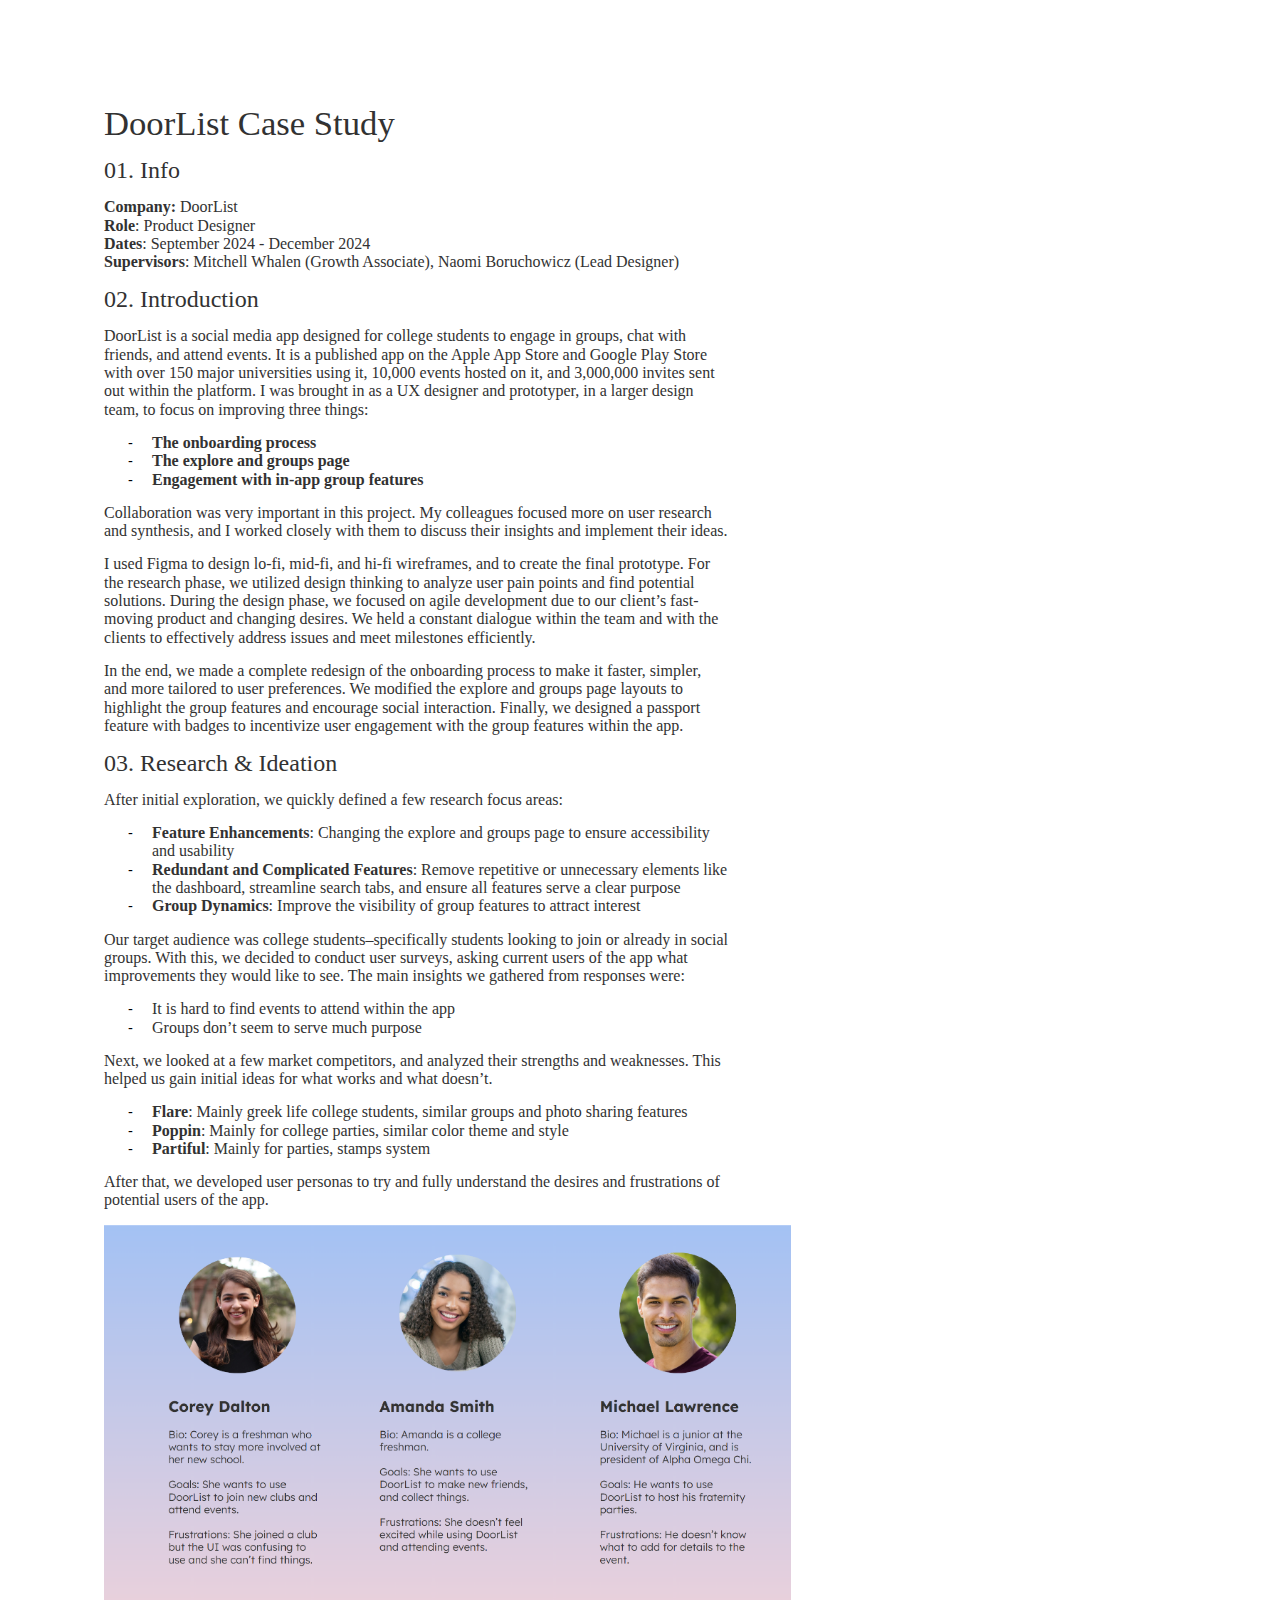
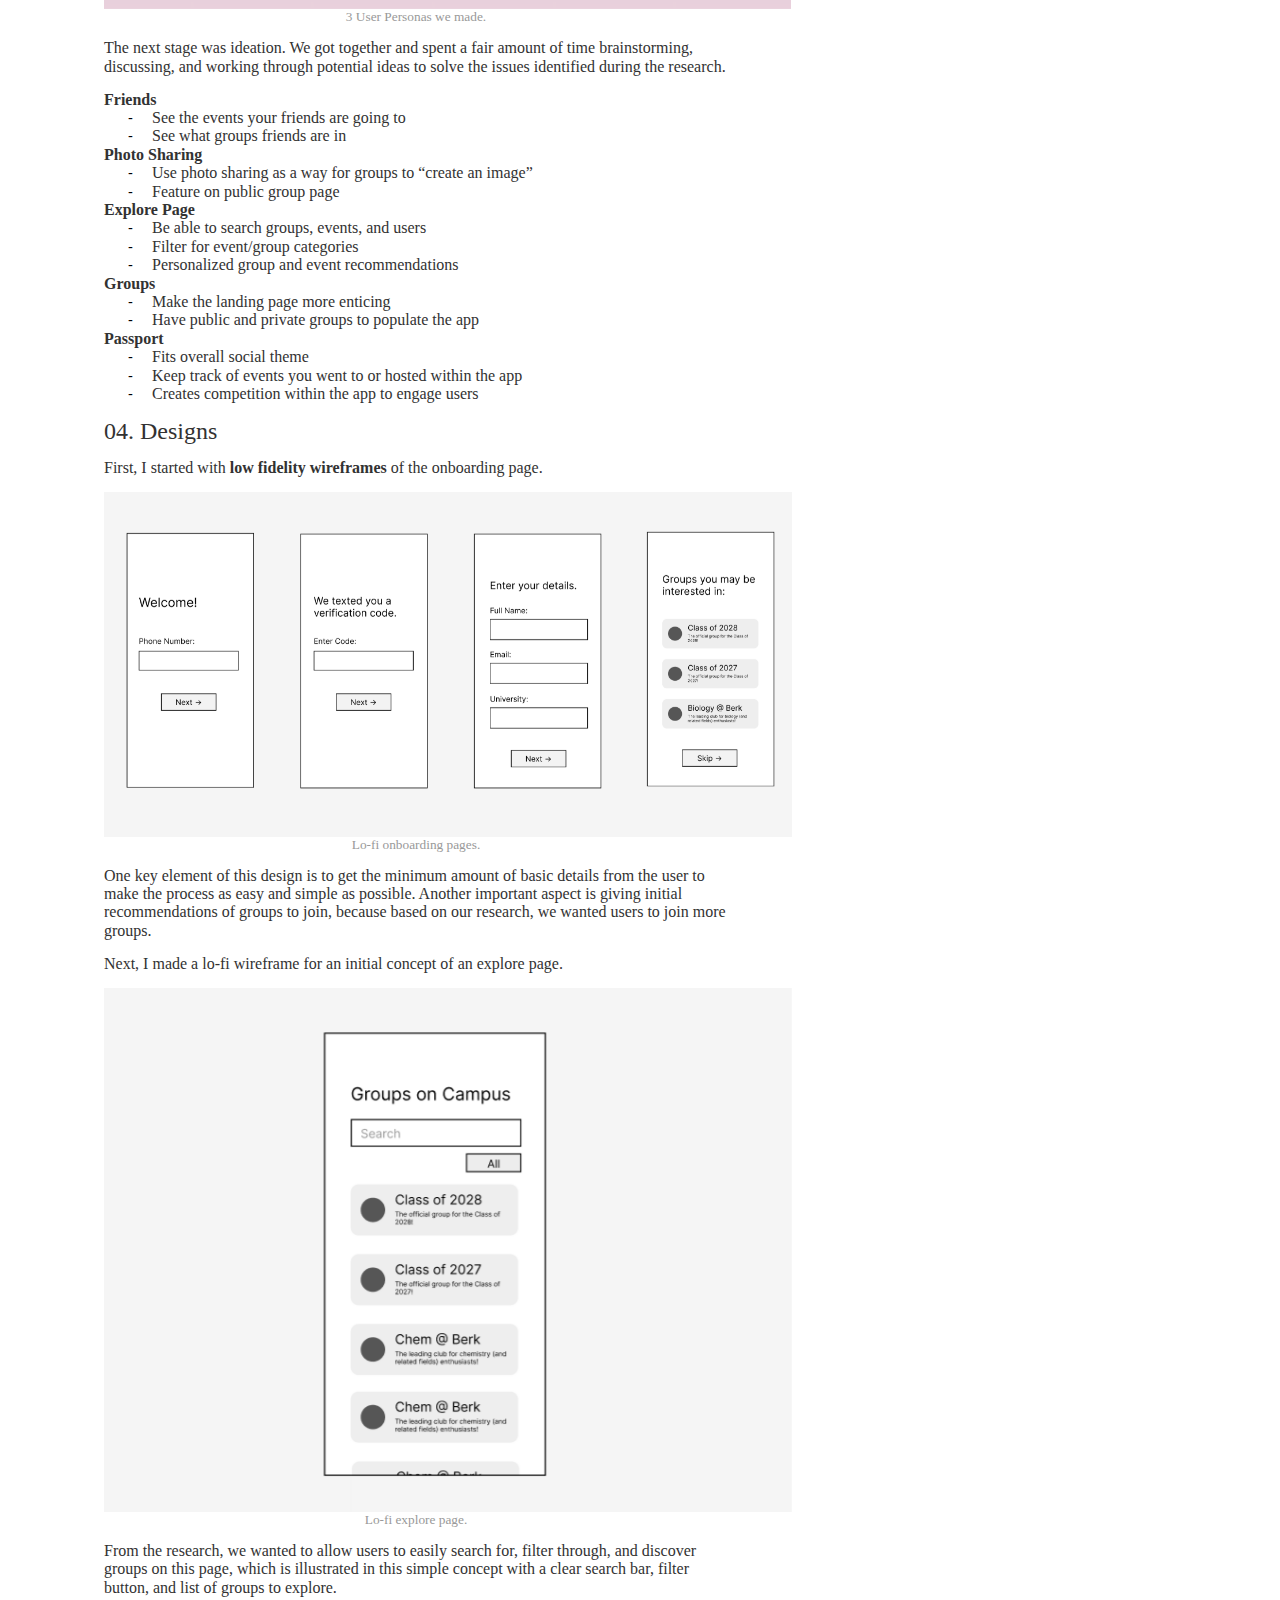
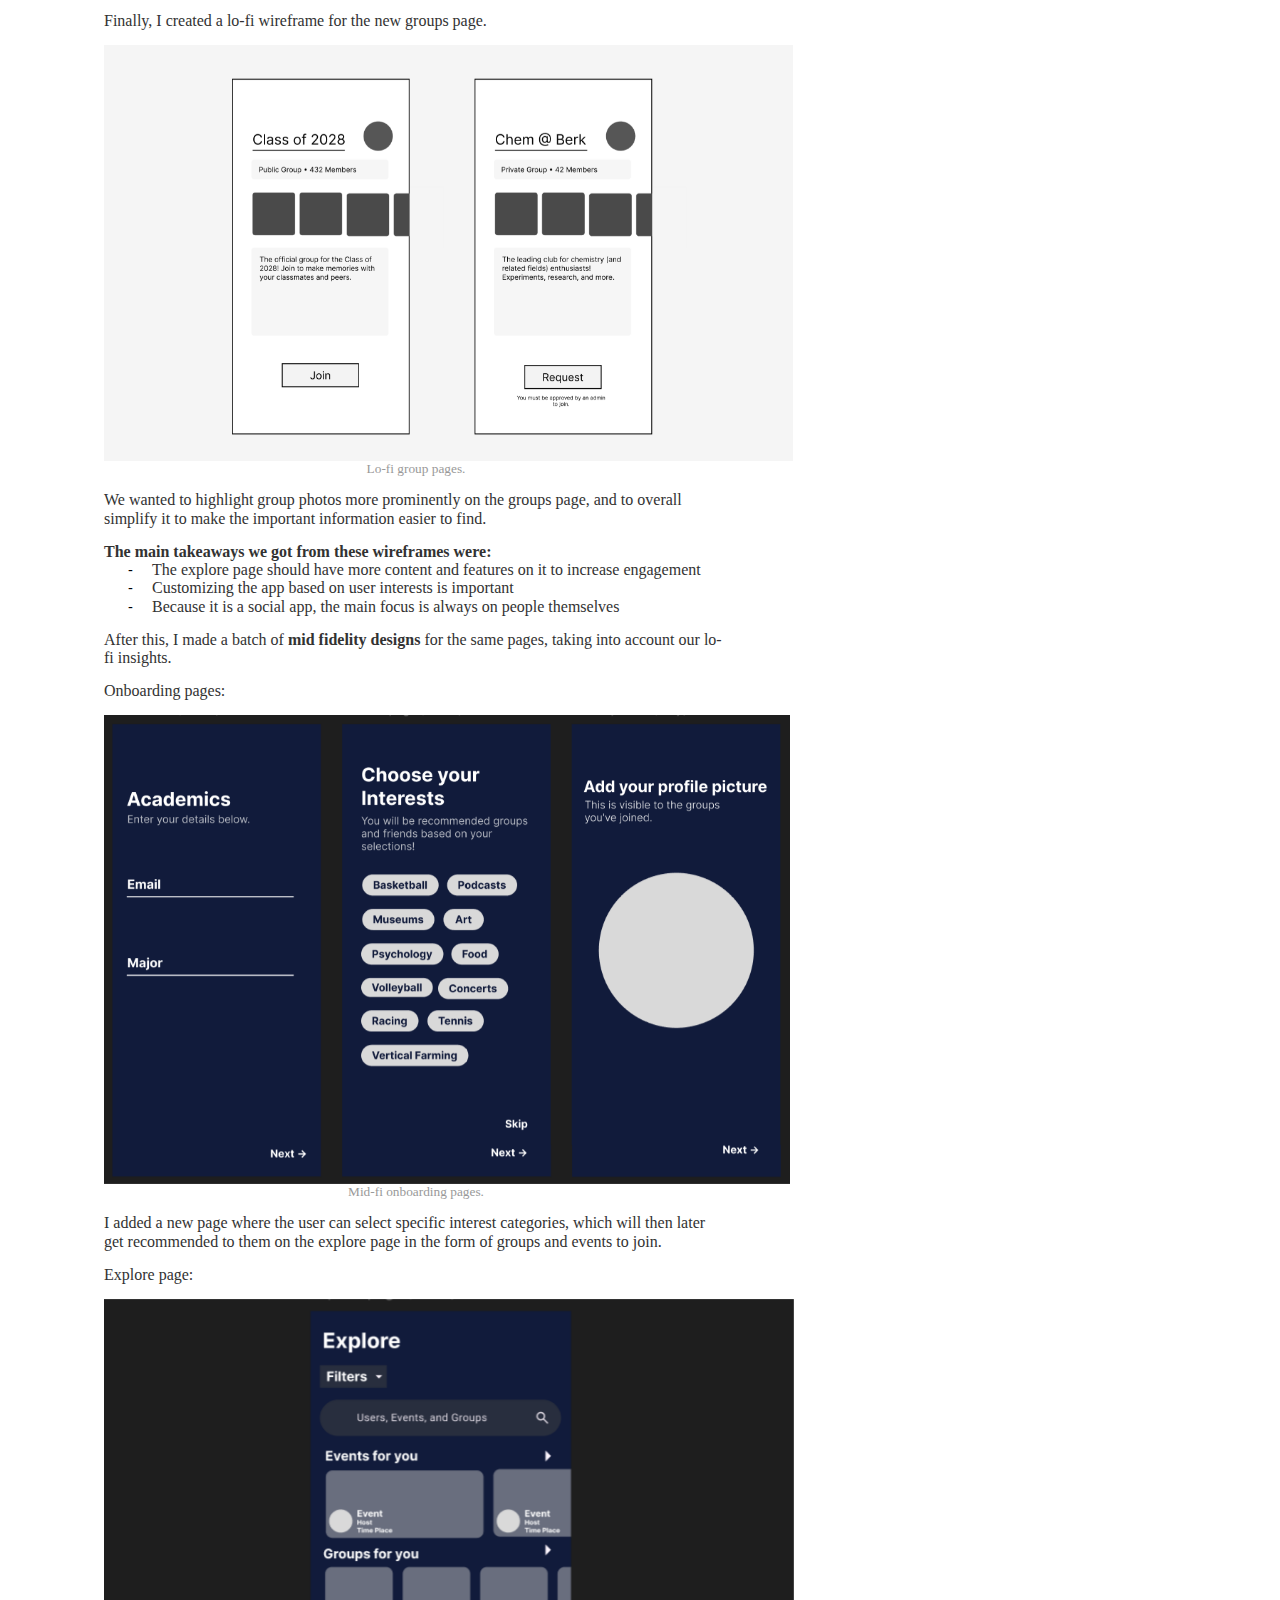
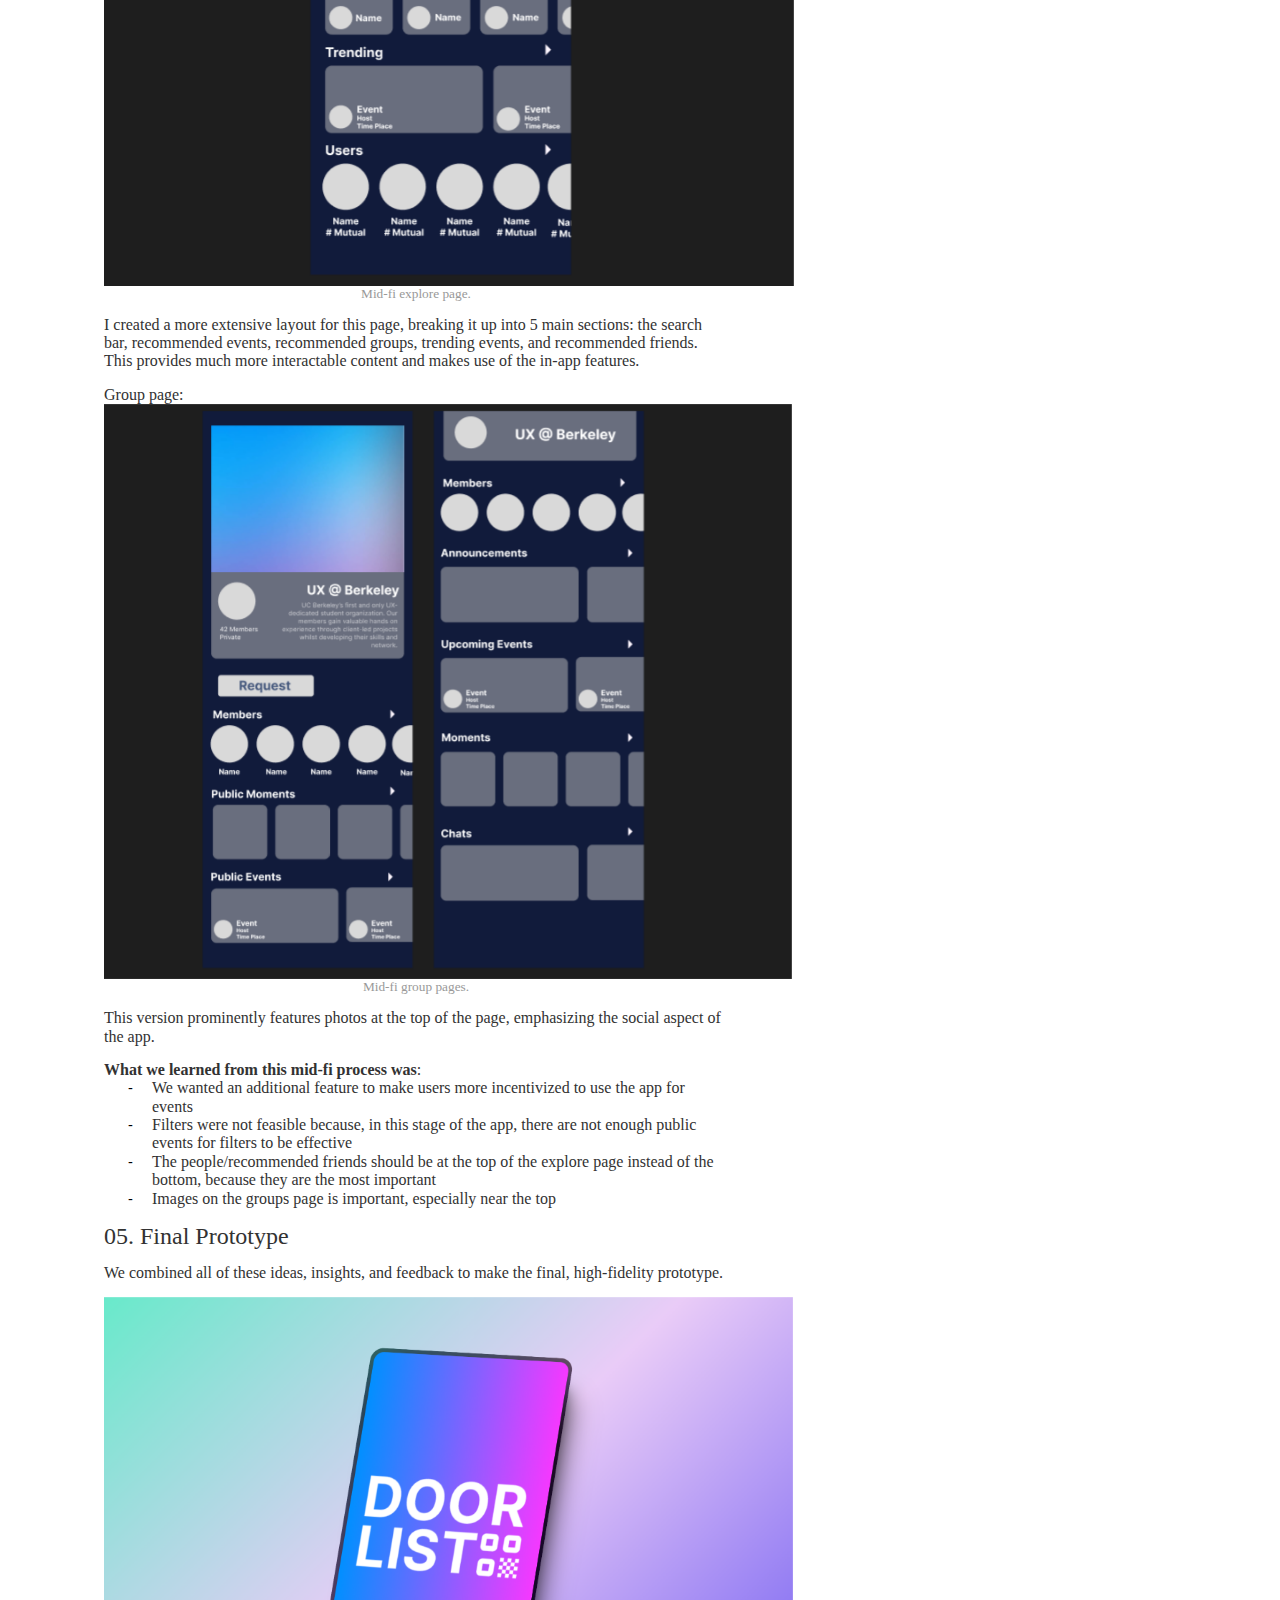
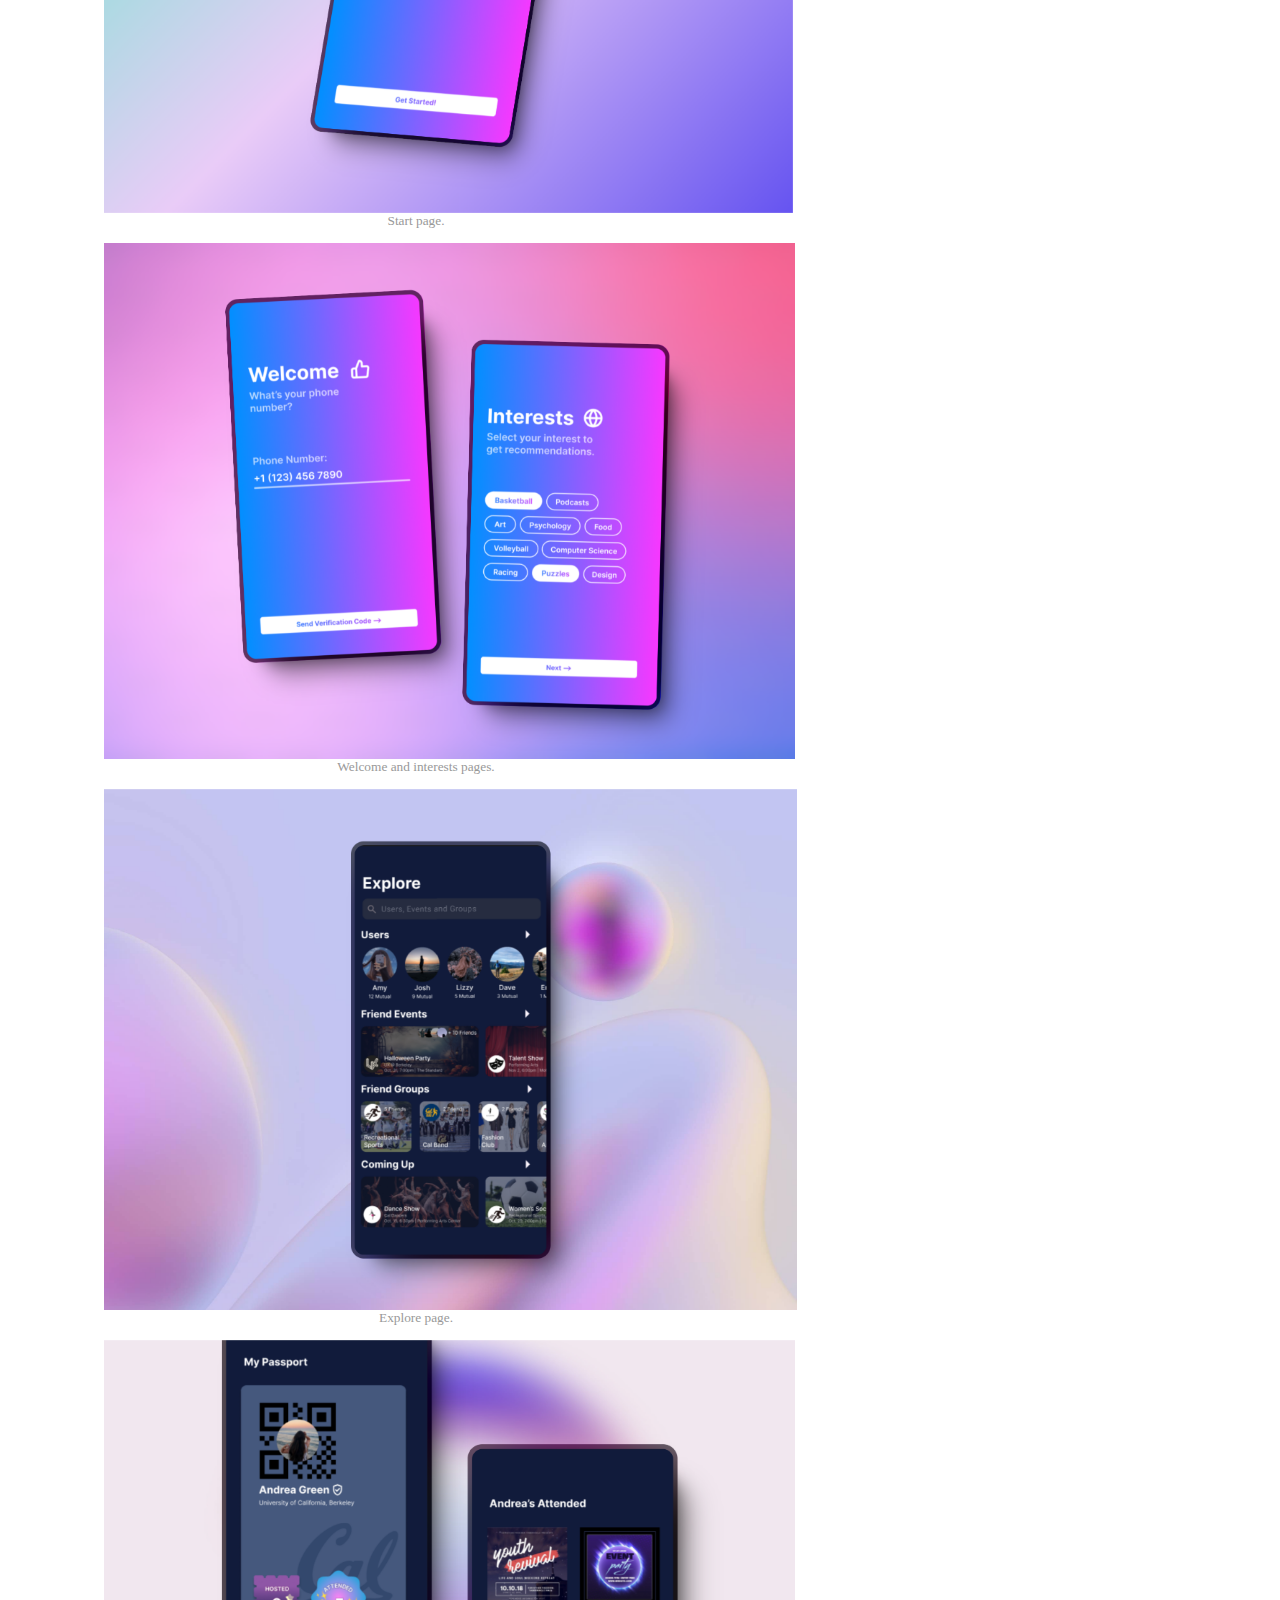
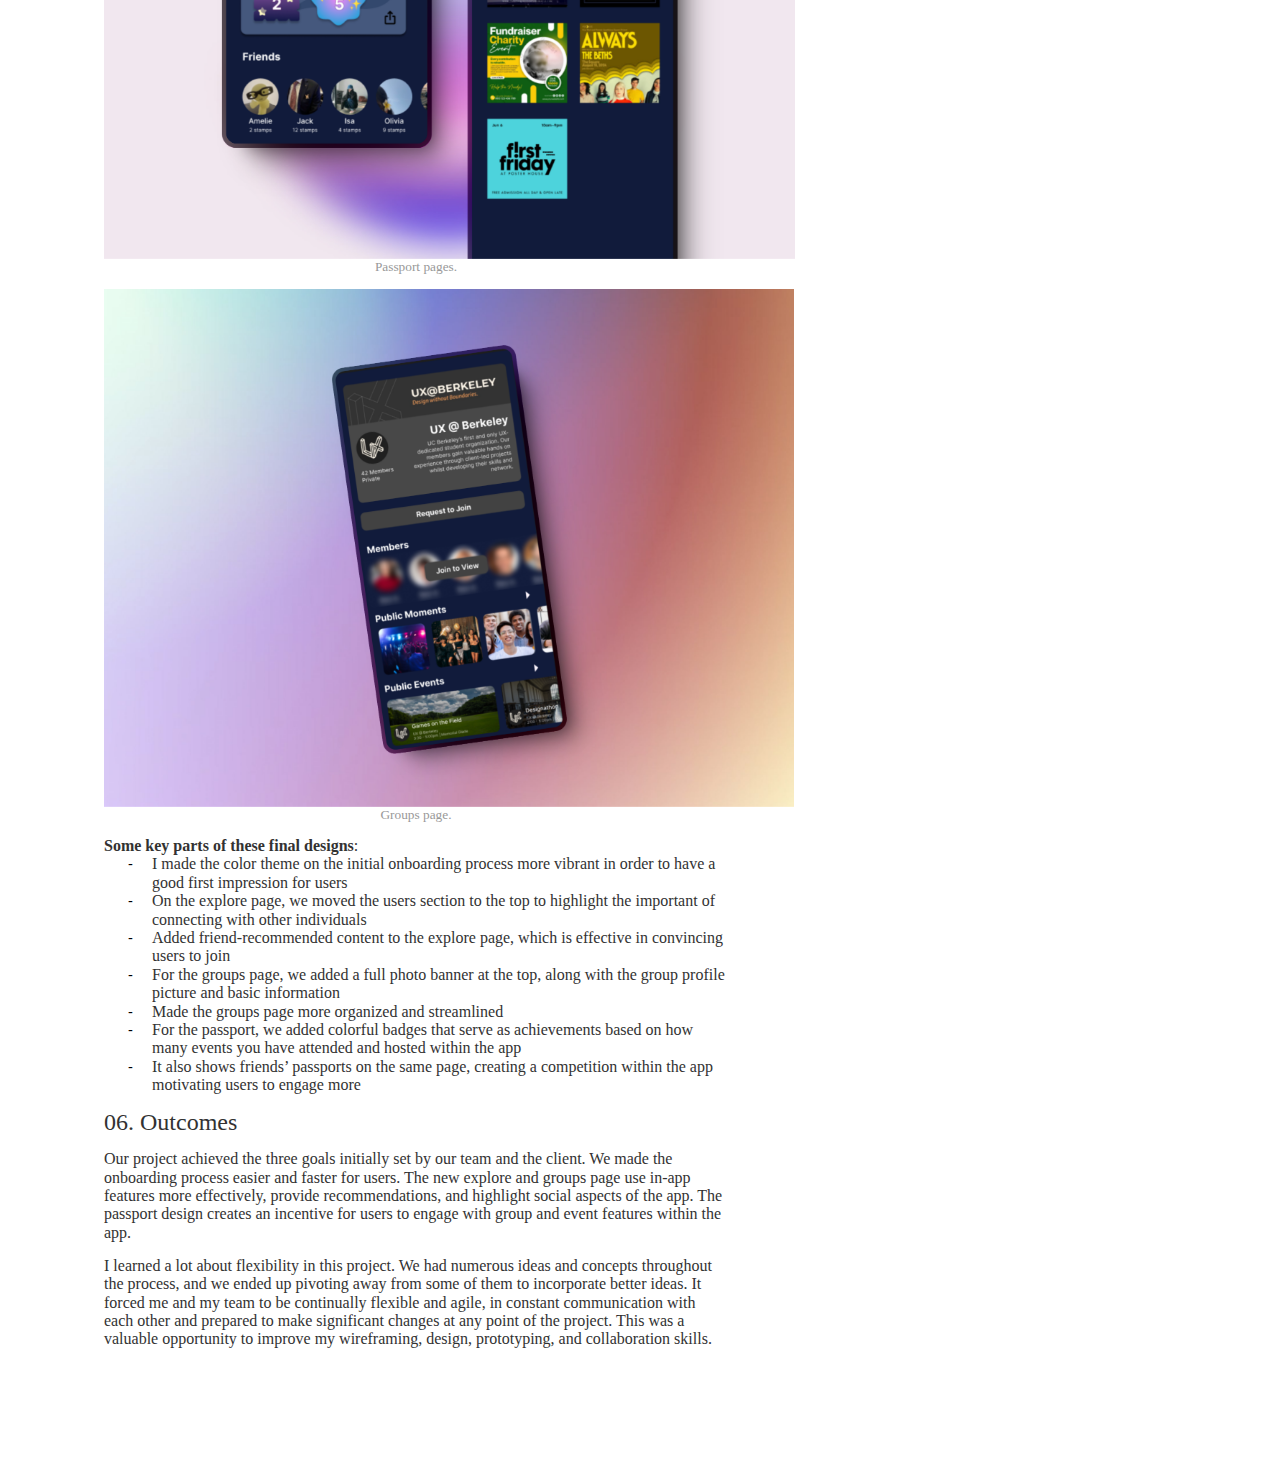
<file: doorlist/CaseStudy.html>
<html><head><meta content="text/html; charset=UTF-8" http-equiv="content-type"><style type="text/css">.lst-kix_nwsltcqjm9xr-6>li:before{content:"" counter(lst-ctn-kix_nwsltcqjm9xr-6,decimal) ". "}.lst-kix_nwsltcqjm9xr-8>li:before{content:"" counter(lst-ctn-kix_nwsltcqjm9xr-8,lower-roman) ". "}.lst-kix_nwsltcqjm9xr-5>li:before{content:"" counter(lst-ctn-kix_nwsltcqjm9xr-5,lower-roman) ". "}.lst-kix_nwsltcqjm9xr-5>li{counter-increment:lst-ctn-kix_nwsltcqjm9xr-5}.lst-kix_nwsltcqjm9xr-7>li:before{content:"" counter(lst-ctn-kix_nwsltcqjm9xr-7,lower-latin) ". "}.lst-kix_85soo90zsvj-3>li{counter-increment:lst-ctn-kix_85soo90zsvj-3}ol.lst-kix_85soo90zsvj-5.start{counter-reset:lst-ctn-kix_85soo90zsvj-5 0}.lst-kix_i4r7i6u3lmav-8>li{counter-increment:lst-ctn-kix_i4r7i6u3lmav-8}ol.lst-kix_nwsltcqjm9xr-4.start{counter-reset:lst-ctn-kix_nwsltcqjm9xr-4 0}.lst-kix_nwsltcqjm9xr-3>li{counter-increment:lst-ctn-kix_nwsltcqjm9xr-3}ul.lst-kix_conwp637dh5a-6{list-style-type:none}ul.lst-kix_3lomg91ka9i-5{list-style-type:none}ul.lst-kix_conwp637dh5a-7{list-style-type:none}ul.lst-kix_3lomg91ka9i-6{list-style-type:none}ul.lst-kix_conwp637dh5a-8{list-style-type:none}ul.lst-kix_3lomg91ka9i-3{list-style-type:none}ul.lst-kix_3lomg91ka9i-4{list-style-type:none}ul.lst-kix_conwp637dh5a-2{list-style-type:none}ul.lst-kix_conwp637dh5a-3{list-style-type:none}ul.lst-kix_conwp637dh5a-4{list-style-type:none}ul.lst-kix_3lomg91ka9i-7{list-style-type:none}ul.lst-kix_conwp637dh5a-5{list-style-type:none}ul.lst-kix_3lomg91ka9i-8{list-style-type:none}ul.lst-kix_3lomg91ka9i-1{list-style-type:none}ul.lst-kix_3lomg91ka9i-2{list-style-type:none}ul.lst-kix_3lomg91ka9i-0{list-style-type:none}ul.lst-kix_conwp637dh5a-0{list-style-type:none}ul.lst-kix_conwp637dh5a-1{list-style-type:none}.lst-kix_mc235s70ehmy-6>li:before{content:"-  "}.lst-kix_85soo90zsvj-1>li{counter-increment:lst-ctn-kix_85soo90zsvj-1}.lst-kix_40v8vpv98xk6-8>li:before{content:"-  "}.lst-kix_mc235s70ehmy-5>li:before{content:"-  "}.lst-kix_mc235s70ehmy-7>li:before{content:"-  "}.lst-kix_40v8vpv98xk6-7>li:before{content:"-  "}ul.lst-kix_7yrtkq84wwtf-0{list-style-type:none}.lst-kix_40v8vpv98xk6-5>li:before{content:"-  "}.lst-kix_mc235s70ehmy-2>li:before{content:"-  "}ul.lst-kix_7yrtkq84wwtf-3{list-style-type:none}ul.lst-kix_7yrtkq84wwtf-4{list-style-type:none}.lst-kix_40v8vpv98xk6-4>li:before{content:"-  "}.lst-kix_40v8vpv98xk6-6>li:before{content:"-  "}.lst-kix_mc235s70ehmy-1>li:before{content:"-  "}ul.lst-kix_7yrtkq84wwtf-1{list-style-type:none}ul.lst-kix_7yrtkq84wwtf-2{list-style-type:none}.lst-kix_mc235s70ehmy-0>li:before{content:"-  "}.lst-kix_mc235s70ehmy-8>li:before{content:"-  "}ul.lst-kix_7yrtkq84wwtf-7{list-style-type:none}ul.lst-kix_7yrtkq84wwtf-8{list-style-type:none}ul.lst-kix_7yrtkq84wwtf-5{list-style-type:none}ul.lst-kix_7yrtkq84wwtf-6{list-style-type:none}.lst-kix_40v8vpv98xk6-1>li:before{content:"-  "}.lst-kix_40v8vpv98xk6-2>li:before{content:"-  "}.lst-kix_40v8vpv98xk6-3>li:before{content:"-  "}.lst-kix_40v8vpv98xk6-0>li:before{content:"-  "}.lst-kix_mc235s70ehmy-3>li:before{content:"-  "}.lst-kix_mc235s70ehmy-4>li:before{content:"-  "}.lst-kix_85soo90zsvj-7>li{counter-increment:lst-ctn-kix_85soo90zsvj-7}ul.lst-kix_1gnfqkewg24h-6{list-style-type:none}ul.lst-kix_1gnfqkewg24h-7{list-style-type:none}ul.lst-kix_1gnfqkewg24h-4{list-style-type:none}ul.lst-kix_1gnfqkewg24h-5{list-style-type:none}.lst-kix_3lomg91ka9i-8>li:before{content:"-  "}ul.lst-kix_1gnfqkewg24h-2{list-style-type:none}ul.lst-kix_1gnfqkewg24h-3{list-style-type:none}ul.lst-kix_1gnfqkewg24h-0{list-style-type:none}ul.lst-kix_1gnfqkewg24h-1{list-style-type:none}.lst-kix_3lomg91ka9i-5>li:before{content:"-  "}.lst-kix_conwp637dh5a-1>li:before{content:"-  "}.lst-kix_85soo90zsvj-8>li{counter-increment:lst-ctn-kix_85soo90zsvj-8}.lst-kix_conwp637dh5a-3>li:before{content:"-  "}.lst-kix_3lomg91ka9i-3>li:before{content:"-  "}ul.lst-kix_we20nnttkh21-0{list-style-type:none}.lst-kix_conwp637dh5a-5>li:before{content:"-  "}ol.lst-kix_85soo90zsvj-4.start{counter-reset:lst-ctn-kix_85soo90zsvj-4 0}.lst-kix_3lomg91ka9i-1>li:before{content:"-  "}ul.lst-kix_we20nnttkh21-8{list-style-type:none}ul.lst-kix_we20nnttkh21-7{list-style-type:none}ol.lst-kix_i4r7i6u3lmav-0.start{counter-reset:lst-ctn-kix_i4r7i6u3lmav-0 0}ul.lst-kix_we20nnttkh21-6{list-style-type:none}ul.lst-kix_we20nnttkh21-5{list-style-type:none}ul.lst-kix_we20nnttkh21-4{list-style-type:none}ul.lst-kix_mc235s70ehmy-1{list-style-type:none}.lst-kix_conwp637dh5a-7>li:before{content:"-  "}ul.lst-kix_we20nnttkh21-3{list-style-type:none}ul.lst-kix_mc235s70ehmy-0{list-style-type:none}ul.lst-kix_we20nnttkh21-2{list-style-type:none}ul.lst-kix_mc235s70ehmy-3{list-style-type:none}ul.lst-kix_we20nnttkh21-1{list-style-type:none}ul.lst-kix_mc235s70ehmy-2{list-style-type:none}.lst-kix_7mfi2itit47f-0>li:before{content:"-  "}.lst-kix_i4r7i6u3lmav-1>li{counter-increment:lst-ctn-kix_i4r7i6u3lmav-1}.lst-kix_7mfi2itit47f-2>li:before{content:"-  "}.lst-kix_we20nnttkh21-7>li:before{content:"-  "}ol.lst-kix_i4r7i6u3lmav-2.start{counter-reset:lst-ctn-kix_i4r7i6u3lmav-2 0}.lst-kix_we20nnttkh21-5>li:before{content:"-  "}.lst-kix_nwsltcqjm9xr-0>li{counter-increment:lst-ctn-kix_nwsltcqjm9xr-0}.lst-kix_7mfi2itit47f-6>li:before{content:"-  "}.lst-kix_7mfi2itit47f-8>li:before{content:"-  "}.lst-kix_we20nnttkh21-1>li:before{content:"-  "}ol.lst-kix_nwsltcqjm9xr-8.start{counter-reset:lst-ctn-kix_nwsltcqjm9xr-8 0}.lst-kix_7mfi2itit47f-4>li:before{content:"-  "}.lst-kix_we20nnttkh21-3>li:before{content:"-  "}ul.lst-kix_1gnfqkewg24h-8{list-style-type:none}.lst-kix_85soo90zsvj-5>li:before{content:"" counter(lst-ctn-kix_85soo90zsvj-5,lower-roman) ". "}.lst-kix_85soo90zsvj-7>li:before{content:"" counter(lst-ctn-kix_85soo90zsvj-7,lower-latin) ". "}.lst-kix_7fi2vgahpqj5-1>li:before{content:"-  "}.lst-kix_nij8mnaljyz5-8>li:before{content:"-  "}ol.lst-kix_85soo90zsvj-7.start{counter-reset:lst-ctn-kix_85soo90zsvj-7 0}ul.lst-kix_mc235s70ehmy-5{list-style-type:none}ul.lst-kix_mc235s70ehmy-4{list-style-type:none}.lst-kix_lgbdge3ccjm6-4>li:before{content:"-  "}.lst-kix_lgbdge3ccjm6-6>li:before{content:"-  "}ul.lst-kix_mc235s70ehmy-7{list-style-type:none}ul.lst-kix_mc235s70ehmy-6{list-style-type:none}ul.lst-kix_mc235s70ehmy-8{list-style-type:none}.lst-kix_k8j6ih7d5dai-2>li:before{content:"-  "}.lst-kix_k8j6ih7d5dai-6>li:before{content:"-  "}.lst-kix_nwsltcqjm9xr-1>li{counter-increment:lst-ctn-kix_nwsltcqjm9xr-1}.lst-kix_lgbdge3ccjm6-8>li:before{content:"-  "}.lst-kix_lgbdge3ccjm6-0>li:before{content:"-  "}.lst-kix_lgbdge3ccjm6-2>li:before{content:"-  "}.lst-kix_7fi2vgahpqj5-3>li:before{content:"-  "}.lst-kix_k8j6ih7d5dai-0>li:before{content:"-  "}.lst-kix_k8j6ih7d5dai-8>li:before{content:"-  "}.lst-kix_nwsltcqjm9xr-7>li{counter-increment:lst-ctn-kix_nwsltcqjm9xr-7}.lst-kix_i4r7i6u3lmav-0>li{counter-increment:lst-ctn-kix_i4r7i6u3lmav-0}.lst-kix_85soo90zsvj-1>li:before{content:"" counter(lst-ctn-kix_85soo90zsvj-1,lower-latin) ". "}ol.lst-kix_i4r7i6u3lmav-1.start{counter-reset:lst-ctn-kix_i4r7i6u3lmav-1 0}ul.lst-kix_7mfi2itit47f-8{list-style-type:none}ul.lst-kix_7mfi2itit47f-7{list-style-type:none}ul.lst-kix_7mfi2itit47f-6{list-style-type:none}.lst-kix_i4r7i6u3lmav-6>li{counter-increment:lst-ctn-kix_i4r7i6u3lmav-6}.lst-kix_nwsltcqjm9xr-1>li:before{content:"" counter(lst-ctn-kix_nwsltcqjm9xr-1,lower-latin) ". "}ul.lst-kix_7mfi2itit47f-5{list-style-type:none}ol.lst-kix_85soo90zsvj-6.start{counter-reset:lst-ctn-kix_85soo90zsvj-6 0}ul.lst-kix_7mfi2itit47f-4{list-style-type:none}.lst-kix_7fi2vgahpqj5-5>li:before{content:"-  "}ul.lst-kix_7mfi2itit47f-3{list-style-type:none}ul.lst-kix_7mfi2itit47f-2{list-style-type:none}ul.lst-kix_7mfi2itit47f-1{list-style-type:none}ul.lst-kix_7mfi2itit47f-0{list-style-type:none}.lst-kix_7fi2vgahpqj5-7>li:before{content:"-  "}.lst-kix_85soo90zsvj-3>li:before{content:"" counter(lst-ctn-kix_85soo90zsvj-3,decimal) ". "}.lst-kix_k8j6ih7d5dai-4>li:before{content:"-  "}.lst-kix_nwsltcqjm9xr-3>li:before{content:"" counter(lst-ctn-kix_nwsltcqjm9xr-3,decimal) ". "}ol.lst-kix_85soo90zsvj-3{list-style-type:none}ol.lst-kix_85soo90zsvj-4{list-style-type:none}ol.lst-kix_85soo90zsvj-8.start{counter-reset:lst-ctn-kix_85soo90zsvj-8 0}ol.lst-kix_85soo90zsvj-1{list-style-type:none}.lst-kix_i4r7i6u3lmav-5>li:before{content:"(" counter(lst-ctn-kix_i4r7i6u3lmav-5,lower-latin) ") "}.lst-kix_i4r7i6u3lmav-7>li:before{content:"(" counter(lst-ctn-kix_i4r7i6u3lmav-7,lower-latin) ") "}ol.lst-kix_85soo90zsvj-2{list-style-type:none}ol.lst-kix_85soo90zsvj-7{list-style-type:none}ol.lst-kix_85soo90zsvj-8{list-style-type:none}ol.lst-kix_85soo90zsvj-5{list-style-type:none}.lst-kix_i4r7i6u3lmav-4>li:before{content:"(" counter(lst-ctn-kix_i4r7i6u3lmav-4,decimal) ") "}.lst-kix_i4r7i6u3lmav-8>li:before{content:"(" counter(lst-ctn-kix_i4r7i6u3lmav-8,lower-roman) ") "}ol.lst-kix_85soo90zsvj-6{list-style-type:none}ol.lst-kix_nwsltcqjm9xr-1.start{counter-reset:lst-ctn-kix_nwsltcqjm9xr-1 0}ol.lst-kix_85soo90zsvj-0{list-style-type:none}.lst-kix_i4r7i6u3lmav-6>li:before{content:"(" counter(lst-ctn-kix_i4r7i6u3lmav-6,lower-roman) ") "}ul.lst-kix_6tbm7szgd82h-6{list-style-type:none}ul.lst-kix_6tbm7szgd82h-5{list-style-type:none}ul.lst-kix_6tbm7szgd82h-8{list-style-type:none}ul.lst-kix_6tbm7szgd82h-7{list-style-type:none}.lst-kix_85soo90zsvj-2>li{counter-increment:lst-ctn-kix_85soo90zsvj-2}.lst-kix_nij8mnaljyz5-1>li:before{content:"-  "}.lst-kix_iduhe5ibfn3l-4>li:before{content:"-  "}ol.lst-kix_85soo90zsvj-2.start{counter-reset:lst-ctn-kix_85soo90zsvj-2 0}.lst-kix_7yrtkq84wwtf-1>li:before{content:"-  "}.lst-kix_7yrtkq84wwtf-2>li:before{content:"-  "}.lst-kix_nij8mnaljyz5-0>li:before{content:"-  "}.lst-kix_nij8mnaljyz5-2>li:before{content:"-  "}.lst-kix_iduhe5ibfn3l-3>li:before{content:"-  "}.lst-kix_iduhe5ibfn3l-5>li:before{content:"-  "}.lst-kix_nij8mnaljyz5-3>li:before{content:"-  "}ul.lst-kix_7fi2vgahpqj5-8{list-style-type:none}ul.lst-kix_7fi2vgahpqj5-7{list-style-type:none}.lst-kix_7yrtkq84wwtf-3>li:before{content:"-  "}ul.lst-kix_7fi2vgahpqj5-6{list-style-type:none}ul.lst-kix_7fi2vgahpqj5-5{list-style-type:none}.lst-kix_nij8mnaljyz5-5>li:before{content:"-  "}.lst-kix_iduhe5ibfn3l-0>li:before{content:"-  "}.lst-kix_iduhe5ibfn3l-8>li:before{content:"-  "}.lst-kix_nij8mnaljyz5-4>li:before{content:"-  "}.lst-kix_nij8mnaljyz5-6>li:before{content:"-  "}.lst-kix_iduhe5ibfn3l-1>li:before{content:"-  "}.lst-kix_i4r7i6u3lmav-7>li{counter-increment:lst-ctn-kix_i4r7i6u3lmav-7}.lst-kix_iduhe5ibfn3l-2>li:before{content:"-  "}.lst-kix_7yrtkq84wwtf-0>li:before{content:"-  "}.lst-kix_7yrtkq84wwtf-8>li:before{content:"-  "}ul.lst-kix_40v8vpv98xk6-7{list-style-type:none}ul.lst-kix_40v8vpv98xk6-8{list-style-type:none}.lst-kix_nwsltcqjm9xr-6>li{counter-increment:lst-ctn-kix_nwsltcqjm9xr-6}ul.lst-kix_40v8vpv98xk6-3{list-style-type:none}ul.lst-kix_40v8vpv98xk6-4{list-style-type:none}.lst-kix_7yrtkq84wwtf-7>li:before{content:"-  "}ul.lst-kix_40v8vpv98xk6-5{list-style-type:none}.lst-kix_i4r7i6u3lmav-0>li:before{content:"" counter(lst-ctn-kix_i4r7i6u3lmav-0,upper-roman) ". "}ul.lst-kix_40v8vpv98xk6-6{list-style-type:none}ul.lst-kix_40v8vpv98xk6-0{list-style-type:none}.lst-kix_7yrtkq84wwtf-5>li:before{content:"-  "}.lst-kix_7yrtkq84wwtf-6>li:before{content:"-  "}ul.lst-kix_40v8vpv98xk6-1{list-style-type:none}.lst-kix_iduhe5ibfn3l-7>li:before{content:"-  "}.lst-kix_i4r7i6u3lmav-1>li:before{content:"" counter(lst-ctn-kix_i4r7i6u3lmav-1,upper-latin) ". "}.lst-kix_i4r7i6u3lmav-3>li:before{content:"" counter(lst-ctn-kix_i4r7i6u3lmav-3,lower-latin) ") "}ul.lst-kix_40v8vpv98xk6-2{list-style-type:none}ul.lst-kix_nij8mnaljyz5-1{list-style-type:none}.lst-kix_iduhe5ibfn3l-6>li:before{content:"-  "}ul.lst-kix_nij8mnaljyz5-0{list-style-type:none}.lst-kix_7yrtkq84wwtf-4>li:before{content:"-  "}.lst-kix_i4r7i6u3lmav-2>li:before{content:"" counter(lst-ctn-kix_i4r7i6u3lmav-2,decimal) ". "}ul.lst-kix_nij8mnaljyz5-5{list-style-type:none}ol.lst-kix_nwsltcqjm9xr-6{list-style-type:none}.lst-kix_nwsltcqjm9xr-8>li{counter-increment:lst-ctn-kix_nwsltcqjm9xr-8}ul.lst-kix_nij8mnaljyz5-4{list-style-type:none}ol.lst-kix_nwsltcqjm9xr-5{list-style-type:none}ul.lst-kix_nij8mnaljyz5-3{list-style-type:none}ol.lst-kix_nwsltcqjm9xr-4{list-style-type:none}.lst-kix_i4r7i6u3lmav-5>li{counter-increment:lst-ctn-kix_i4r7i6u3lmav-5}ul.lst-kix_nij8mnaljyz5-2{list-style-type:none}.lst-kix_nwsltcqjm9xr-2>li{counter-increment:lst-ctn-kix_nwsltcqjm9xr-2}ol.lst-kix_nwsltcqjm9xr-3{list-style-type:none}.lst-kix_1gnfqkewg24h-6>li:before{content:"-  "}.lst-kix_1gnfqkewg24h-8>li:before{content:"-  "}ol.lst-kix_nwsltcqjm9xr-2{list-style-type:none}ul.lst-kix_nij8mnaljyz5-8{list-style-type:none}ol.lst-kix_nwsltcqjm9xr-1{list-style-type:none}ul.lst-kix_nij8mnaljyz5-7{list-style-type:none}ol.lst-kix_nwsltcqjm9xr-0{list-style-type:none}ul.lst-kix_nij8mnaljyz5-6{list-style-type:none}.lst-kix_1gnfqkewg24h-5>li:before{content:"-  "}.lst-kix_1gnfqkewg24h-2>li:before{content:"-  "}.lst-kix_1gnfqkewg24h-4>li:before{content:"-  "}.lst-kix_1gnfqkewg24h-3>li:before{content:"-  "}.lst-kix_6tbm7szgd82h-4>li:before{content:"-  "}.lst-kix_6tbm7szgd82h-3>li:before{content:"-  "}ol.lst-kix_i4r7i6u3lmav-3.start{counter-reset:lst-ctn-kix_i4r7i6u3lmav-3 0}.lst-kix_6tbm7szgd82h-2>li:before{content:"-  "}.lst-kix_6tbm7szgd82h-1>li:before{content:"-  "}ol.lst-kix_nwsltcqjm9xr-7.start{counter-reset:lst-ctn-kix_nwsltcqjm9xr-7 0}ol.lst-kix_nwsltcqjm9xr-8{list-style-type:none}ol.lst-kix_nwsltcqjm9xr-7{list-style-type:none}.lst-kix_1gnfqkewg24h-7>li:before{content:"-  "}.lst-kix_6tbm7szgd82h-0>li:before{content:"-  "}.lst-kix_85soo90zsvj-4>li{counter-increment:lst-ctn-kix_85soo90zsvj-4}ul.lst-kix_6tbm7szgd82h-0{list-style-type:none}ul.lst-kix_6tbm7szgd82h-2{list-style-type:none}ul.lst-kix_6tbm7szgd82h-1{list-style-type:none}ul.lst-kix_6tbm7szgd82h-4{list-style-type:none}ul.lst-kix_6tbm7szgd82h-3{list-style-type:none}ol.lst-kix_nwsltcqjm9xr-0.start{counter-reset:lst-ctn-kix_nwsltcqjm9xr-0 0}ol.lst-kix_nwsltcqjm9xr-6.start{counter-reset:lst-ctn-kix_nwsltcqjm9xr-6 0}.lst-kix_1gnfqkewg24h-0>li:before{content:"-  "}.lst-kix_6tbm7szgd82h-5>li:before{content:"-  "}.lst-kix_1gnfqkewg24h-1>li:before{content:"-  "}.lst-kix_6tbm7szgd82h-6>li:before{content:"-  "}ul.lst-kix_k8j6ih7d5dai-2{list-style-type:none}ul.lst-kix_k8j6ih7d5dai-1{list-style-type:none}ul.lst-kix_k8j6ih7d5dai-4{list-style-type:none}ul.lst-kix_k8j6ih7d5dai-3{list-style-type:none}.lst-kix_6tbm7szgd82h-7>li:before{content:"-  "}ol.lst-kix_85soo90zsvj-3.start{counter-reset:lst-ctn-kix_85soo90zsvj-3 0}ul.lst-kix_k8j6ih7d5dai-0{list-style-type:none}ol.lst-kix_i4r7i6u3lmav-4.start{counter-reset:lst-ctn-kix_i4r7i6u3lmav-4 0}.lst-kix_6tbm7szgd82h-8>li:before{content:"-  "}.lst-kix_3lomg91ka9i-7>li:before{content:"-  "}.lst-kix_3lomg91ka9i-6>li:before{content:"-  "}.lst-kix_i4r7i6u3lmav-2>li{counter-increment:lst-ctn-kix_i4r7i6u3lmav-2}ul.lst-kix_k8j6ih7d5dai-6{list-style-type:none}ul.lst-kix_k8j6ih7d5dai-5{list-style-type:none}.lst-kix_we20nnttkh21-0>li:before{content:"-  "}ul.lst-kix_k8j6ih7d5dai-8{list-style-type:none}ul.lst-kix_k8j6ih7d5dai-7{list-style-type:none}ol.lst-kix_nwsltcqjm9xr-5.start{counter-reset:lst-ctn-kix_nwsltcqjm9xr-5 0}.lst-kix_3lomg91ka9i-2>li:before{content:"-  "}.lst-kix_3lomg91ka9i-4>li:before{content:"-  "}ol.lst-kix_85soo90zsvj-1.start{counter-reset:lst-ctn-kix_85soo90zsvj-1 0}.lst-kix_conwp637dh5a-2>li:before{content:"-  "}ol.lst-kix_i4r7i6u3lmav-8.start{counter-reset:lst-ctn-kix_i4r7i6u3lmav-8 0}.lst-kix_conwp637dh5a-4>li:before{content:"-  "}ul.lst-kix_lgbdge3ccjm6-1{list-style-type:none}ul.lst-kix_lgbdge3ccjm6-0{list-style-type:none}.lst-kix_3lomg91ka9i-0>li:before{content:"-  "}ul.lst-kix_lgbdge3ccjm6-3{list-style-type:none}ul.lst-kix_lgbdge3ccjm6-2{list-style-type:none}.lst-kix_we20nnttkh21-8>li:before{content:"-  "}ul.lst-kix_lgbdge3ccjm6-5{list-style-type:none}ul.lst-kix_lgbdge3ccjm6-4{list-style-type:none}.lst-kix_conwp637dh5a-8>li:before{content:"-  "}.lst-kix_conwp637dh5a-6>li:before{content:"-  "}ul.lst-kix_iduhe5ibfn3l-0{list-style-type:none}ol.lst-kix_nwsltcqjm9xr-2.start{counter-reset:lst-ctn-kix_nwsltcqjm9xr-2 0}ol.lst-kix_i4r7i6u3lmav-5.start{counter-reset:lst-ctn-kix_i4r7i6u3lmav-5 0}ul.lst-kix_lgbdge3ccjm6-7{list-style-type:none}ul.lst-kix_iduhe5ibfn3l-8{list-style-type:none}ul.lst-kix_lgbdge3ccjm6-6{list-style-type:none}ul.lst-kix_iduhe5ibfn3l-7{list-style-type:none}ul.lst-kix_iduhe5ibfn3l-6{list-style-type:none}ul.lst-kix_lgbdge3ccjm6-8{list-style-type:none}ul.lst-kix_iduhe5ibfn3l-5{list-style-type:none}.lst-kix_7mfi2itit47f-1>li:before{content:"-  "}ul.lst-kix_iduhe5ibfn3l-4{list-style-type:none}ul.lst-kix_iduhe5ibfn3l-3{list-style-type:none}ul.lst-kix_iduhe5ibfn3l-2{list-style-type:none}.lst-kix_i4r7i6u3lmav-4>li{counter-increment:lst-ctn-kix_i4r7i6u3lmav-4}ul.lst-kix_iduhe5ibfn3l-1{list-style-type:none}.lst-kix_we20nnttkh21-6>li:before{content:"-  "}.lst-kix_we20nnttkh21-4>li:before{content:"-  "}.lst-kix_7mfi2itit47f-3>li:before{content:"-  "}.lst-kix_7mfi2itit47f-7>li:before{content:"-  "}.lst-kix_conwp637dh5a-0>li:before{content:"-  "}.lst-kix_we20nnttkh21-2>li:before{content:"-  "}.lst-kix_7mfi2itit47f-5>li:before{content:"-  "}.lst-kix_85soo90zsvj-8>li:before{content:"" counter(lst-ctn-kix_85soo90zsvj-8,lower-roman) ". "}.lst-kix_85soo90zsvj-6>li:before{content:"" counter(lst-ctn-kix_85soo90zsvj-6,decimal) ". "}ol.lst-kix_i4r7i6u3lmav-0{list-style-type:none}.lst-kix_85soo90zsvj-0>li{counter-increment:lst-ctn-kix_85soo90zsvj-0}ol.lst-kix_i4r7i6u3lmav-1{list-style-type:none}ol.lst-kix_i4r7i6u3lmav-2{list-style-type:none}ol.lst-kix_i4r7i6u3lmav-3{list-style-type:none}ol.lst-kix_i4r7i6u3lmav-4{list-style-type:none}ol.lst-kix_i4r7i6u3lmav-6.start{counter-reset:lst-ctn-kix_i4r7i6u3lmav-6 0}ol.lst-kix_i4r7i6u3lmav-5{list-style-type:none}ol.lst-kix_i4r7i6u3lmav-6{list-style-type:none}ol.lst-kix_i4r7i6u3lmav-7{list-style-type:none}ol.lst-kix_i4r7i6u3lmav-8{list-style-type:none}.lst-kix_85soo90zsvj-6>li{counter-increment:lst-ctn-kix_85soo90zsvj-6}.lst-kix_nij8mnaljyz5-7>li:before{content:"-  "}.lst-kix_7fi2vgahpqj5-0>li:before{content:"-  "}.lst-kix_85soo90zsvj-5>li{counter-increment:lst-ctn-kix_85soo90zsvj-5}ul.lst-kix_7fi2vgahpqj5-4{list-style-type:none}ul.lst-kix_7fi2vgahpqj5-3{list-style-type:none}ul.lst-kix_7fi2vgahpqj5-2{list-style-type:none}ul.lst-kix_7fi2vgahpqj5-1{list-style-type:none}ul.lst-kix_7fi2vgahpqj5-0{list-style-type:none}.lst-kix_k8j6ih7d5dai-5>li:before{content:"-  "}.lst-kix_lgbdge3ccjm6-5>li:before{content:"-  "}.lst-kix_k8j6ih7d5dai-3>li:before{content:"-  "}.lst-kix_k8j6ih7d5dai-7>li:before{content:"-  "}.lst-kix_lgbdge3ccjm6-7>li:before{content:"-  "}.lst-kix_7fi2vgahpqj5-8>li:before{content:"-  "}.lst-kix_lgbdge3ccjm6-3>li:before{content:"-  "}.lst-kix_k8j6ih7d5dai-1>li:before{content:"-  "}.lst-kix_nwsltcqjm9xr-4>li{counter-increment:lst-ctn-kix_nwsltcqjm9xr-4}ol.lst-kix_85soo90zsvj-0.start{counter-reset:lst-ctn-kix_85soo90zsvj-0 0}li.li-bullet-0:before{margin-left:-18pt;white-space:nowrap;display:inline-block;min-width:18pt}.lst-kix_7fi2vgahpqj5-2>li:before{content:"-  "}.lst-kix_lgbdge3ccjm6-1>li:before{content:"-  "}.lst-kix_85soo90zsvj-2>li:before{content:"" counter(lst-ctn-kix_85soo90zsvj-2,lower-roman) ". "}.lst-kix_i4r7i6u3lmav-3>li{counter-increment:lst-ctn-kix_i4r7i6u3lmav-3}.lst-kix_nwsltcqjm9xr-0>li:before{content:"" counter(lst-ctn-kix_nwsltcqjm9xr-0,decimal) ". "}ol.lst-kix_i4r7i6u3lmav-7.start{counter-reset:lst-ctn-kix_i4r7i6u3lmav-7 0}.lst-kix_85soo90zsvj-0>li:before{content:"" counter(lst-ctn-kix_85soo90zsvj-0,decimal-leading-zero) ". "}.lst-kix_85soo90zsvj-4>li:before{content:"" counter(lst-ctn-kix_85soo90zsvj-4,lower-latin) ". "}.lst-kix_7fi2vgahpqj5-4>li:before{content:"-  "}.lst-kix_nwsltcqjm9xr-2>li:before{content:"" counter(lst-ctn-kix_nwsltcqjm9xr-2,lower-roman) ". "}.lst-kix_nwsltcqjm9xr-4>li:before{content:"" counter(lst-ctn-kix_nwsltcqjm9xr-4,lower-latin) ". "}.lst-kix_7fi2vgahpqj5-6>li:before{content:"-  "}ol.lst-kix_nwsltcqjm9xr-3.start{counter-reset:lst-ctn-kix_nwsltcqjm9xr-3 0}ol{margin:0;padding:0}table td,table th{padding:0}.c0{margin-left:36pt;padding-top:0pt;padding-left:0pt;padding-bottom:0pt;line-height:1.15;orphans:2;widows:2;text-align:left}.c2{padding-top:0pt;padding-bottom:0pt;line-height:1.15;orphans:2;widows:2;text-align:left;height:11pt}.c1{color:#323232;font-weight:400;text-decoration:none;vertical-align:baseline;font-size:12pt;font-family:"Inter";font-style:normal}.c7{color:#999999;font-weight:400;text-decoration:none;vertical-align:baseline;font-size:10pt;font-family:"Inter";font-style:normal}.c3{color:#323232;font-weight:500;text-decoration:none;vertical-align:baseline;font-size:18pt;font-family:"Inter";font-style:normal}.c5{padding-top:0pt;padding-bottom:0pt;line-height:1.15;orphans:2;widows:2;text-align:left}.c14{padding-top:0pt;padding-bottom:10pt;line-height:1.15;orphans:2;widows:2;text-align:left}.c6{padding-top:0pt;padding-bottom:0pt;line-height:1.15;orphans:2;widows:2;text-align:center}.c13{font-size:26pt;font-family:"Inter";color:#323232;font-weight:500}.c10{font-size:12pt;font-family:"Inter";color:#323232;font-weight:400}.c4{font-size:12pt;font-family:"Inter";color:#323232;font-weight:600}.c9{color:#323232;font-weight:500;font-size:8pt;font-family:"Inter"}.c15{background-color:#ffffff;max-width:468pt;padding:72pt 72pt 72pt 72pt}.c8{text-decoration:none;vertical-align:baseline;font-style:normal}.c11{padding:0;margin:0}.c12{height:11pt}.title{padding-top:0pt;color:#000000;font-size:26pt;padding-bottom:3pt;font-family:"Arial";line-height:1.15;page-break-after:avoid;orphans:2;widows:2;text-align:left}.subtitle{padding-top:0pt;color:#666666;font-size:15pt;padding-bottom:16pt;font-family:"Arial";line-height:1.15;page-break-after:avoid;orphans:2;widows:2;text-align:left}li{color:#000000;font-size:11pt;font-family:"Arial"}p{margin:0;color:#000000;font-size:11pt;font-family:"Arial"}h1{padding-top:20pt;color:#000000;font-size:20pt;padding-bottom:6pt;font-family:"Arial";line-height:1.15;page-break-after:avoid;orphans:2;widows:2;text-align:left}h2{padding-top:18pt;color:#000000;font-size:16pt;padding-bottom:6pt;font-family:"Arial";line-height:1.15;page-break-after:avoid;orphans:2;widows:2;text-align:left}h3{padding-top:16pt;color:#434343;font-size:14pt;padding-bottom:4pt;font-family:"Arial";line-height:1.15;page-break-after:avoid;orphans:2;widows:2;text-align:left}h4{padding-top:14pt;color:#666666;font-size:12pt;padding-bottom:4pt;font-family:"Arial";line-height:1.15;page-break-after:avoid;orphans:2;widows:2;text-align:left}h5{padding-top:12pt;color:#666666;font-size:11pt;padding-bottom:4pt;font-family:"Arial";line-height:1.15;page-break-after:avoid;orphans:2;widows:2;text-align:left}h6{padding-top:12pt;color:#666666;font-size:11pt;padding-bottom:4pt;font-family:"Arial";line-height:1.15;page-break-after:avoid;font-style:italic;orphans:2;widows:2;text-align:left}</style></head><body class="c15 doc-content"><p class="c14"><span class="c13">DoorList Case Study</span></p><p class="c14"><span class="c3">01. Info</span></p><p class="c5"><span class="c4">Company:</span><span class="c1">&nbsp;DoorList</span></p><p class="c5"><span class="c4">Role</span><span class="c1">: Product Designer</span></p><p class="c5"><span class="c4">Dates</span><span class="c1">: September 2024 - December 2024</span></p><p class="c5"><span class="c4">Supervisors</span><span class="c1">: Mitchell Whalen (Growth Associate), Naomi Boruchowicz (Lead Designer)</span></p><p class="c2"><span class="c1"></span></p><p class="c14"><span class="c3">02. Introduction</span></p><p class="c5"><span class="c1">DoorList is a social media app designed for college students to engage in groups, chat with friends, and attend events. It is a published app on the Apple App Store and Google Play Store with over 150 major universities using it, 10,000 events hosted on it, and 3,000,000 invites sent out within the platform. I was brought in as a UX designer and prototyper, in a larger design team, to focus on improving three things:</span></p><p class="c2"><span class="c1"></span></p><ul class="c11 lst-kix_7fi2vgahpqj5-0 start"><li class="c0 li-bullet-0"><span class="c4 c8">The onboarding process</span></li><li class="c0 li-bullet-0"><span class="c4 c8">The explore and groups page</span></li><li class="c0 li-bullet-0"><span class="c4 c8">Engagement with in-app group features</span></li></ul><p class="c2"><span class="c1"></span></p><p class="c5"><span class="c1">Collaboration was very important in this project. My colleagues focused more on user research and synthesis, and I worked closely with them to discuss their insights and implement their ideas. </span></p><p class="c2"><span class="c1"></span></p><p class="c5"><span class="c1">I used Figma to design lo-fi, mid-fi, and hi-fi wireframes, and to create the final prototype. For the research phase, we utilized design thinking to analyze user pain points and find potential solutions. During the design phase, we focused on agile development due to our client&rsquo;s fast-moving product and changing desires. We held a constant dialogue within the team and with the clients to effectively address issues and meet milestones efficiently. </span></p><p class="c2"><span class="c1"></span></p><p class="c5"><span class="c1">In the end, we made a complete redesign of the onboarding process to make it faster, simpler, and more tailored to user preferences. We modified the explore and groups page layouts to highlight the group features and encourage social interaction. Finally, we designed a passport feature with badges to incentivize user engagement with the group features within the app.</span></p><p class="c2"><span class="c1"></span></p><p class="c14"><span class="c3">03. Research &amp; Ideation</span></p><p class="c5"><span class="c1">After initial exploration, we quickly defined a few research focus areas:</span></p><p class="c2"><span class="c1"></span></p><ul class="c11 lst-kix_mc235s70ehmy-0 start"><li class="c0 li-bullet-0"><span class="c4">Feature Enhancements</span><span class="c1">: Changing the explore and groups page to ensure accessibility and usability</span></li><li class="c0 li-bullet-0"><span class="c4">Redundant and Complicated Features</span><span class="c1">: Remove repetitive or unnecessary elements like the dashboard, streamline search tabs, and ensure all features serve a clear purpose</span></li><li class="c0 li-bullet-0"><span class="c4">Group Dynamics</span><span class="c1">: Improve the visibility of group features to attract interest</span></li></ul><p class="c2"><span class="c1"></span></p><p class="c5"><span class="c1">Our target audience was college students&ndash;specifically students looking to join or already in social groups. With this, we decided to conduct user surveys, asking current users of the app what improvements they would like to see. The main insights we gathered from responses were:</span></p><p class="c2"><span class="c1"></span></p><ul class="c11 lst-kix_40v8vpv98xk6-0 start"><li class="c0 li-bullet-0"><span class="c1">It is hard to find events to attend within the app</span></li><li class="c0 li-bullet-0"><span class="c1">Groups don&rsquo;t seem to serve much purpose</span></li></ul><p class="c2"><span class="c1"></span></p><p class="c5"><span class="c1">Next, we looked at a few market competitors, and analyzed their strengths and weaknesses. This helped us gain initial ideas for what works and what doesn&rsquo;t.</span></p><p class="c2"><span class="c1"></span></p><ul class="c11 lst-kix_k8j6ih7d5dai-0 start"><li class="c0 li-bullet-0"><span class="c4">Flare</span><span class="c1">: Mainly greek life college students, similar groups and photo sharing features</span></li><li class="c0 li-bullet-0"><span class="c4">Poppin</span><span class="c1">: Mainly for college parties, similar color theme and style</span></li><li class="c0 li-bullet-0"><span class="c4">Partiful</span><span class="c1">: Mainly for parties, stamps system</span></li></ul><p class="c2"><span class="c1"></span></p><p class="c5"><span class="c1">After that, we developed user personas to try and fully understand the desires and frustrations of potential users of the app.</span></p><p class="c2"><span class="c1"></span></p><p class="c6"><span style="overflow: hidden; display: inline-block; margin: 0.00px 0.00px; border: 0.00px solid #000000; transform: rotate(0.00rad) translateZ(0px); -webkit-transform: rotate(0.00rad) translateZ(0px); width: 686.50px; height: 384.80px;"><img alt="" src="images/image6.png" style="width: 686.50px; height: 384.80px; margin-left: 0.00px; margin-top: 0.00px; transform: rotate(0.00rad) translateZ(0px); -webkit-transform: rotate(0.00rad) translateZ(0px);" title=""></span></p><p class="c6"><span class="c7">3 User Personas we made.</span></p><p class="c2"><span class="c1"></span></p><p class="c5"><span class="c1">The next stage was ideation. We got together and spent a fair amount of time brainstorming, discussing, and working through potential ideas to solve the issues identified during the research.</span></p><p class="c2"><span class="c1"></span></p><p class="c5"><span class="c4 c8">Friends</span></p><ul class="c11 lst-kix_lgbdge3ccjm6-0 start"><li class="c0 li-bullet-0"><span class="c1">See the events your friends are going to</span></li><li class="c0 li-bullet-0"><span class="c1">See what groups friends are in</span></li></ul><p class="c5"><span class="c4 c8">Photo Sharing</span></p><ul class="c11 lst-kix_1gnfqkewg24h-0 start"><li class="c0 li-bullet-0"><span class="c1">Use photo sharing as a way for groups to &ldquo;create an image&rdquo;</span></li><li class="c0 li-bullet-0"><span class="c1">Feature on public group page</span></li></ul><p class="c5"><span class="c4 c8">Explore Page</span></p><ul class="c11 lst-kix_3lomg91ka9i-0 start"><li class="c0 li-bullet-0"><span class="c1">Be able to search groups, events, and users</span></li><li class="c0 li-bullet-0"><span class="c1">Filter for event/group categories</span></li><li class="c0 li-bullet-0"><span class="c1">Personalized group and event recommendations</span></li></ul><p class="c5"><span class="c4 c8">Groups</span></p><ul class="c11 lst-kix_iduhe5ibfn3l-0 start"><li class="c0 li-bullet-0"><span class="c1">Make the landing page more enticing</span></li><li class="c0 li-bullet-0"><span class="c1">Have public and private groups to populate the app</span></li></ul><p class="c5"><span class="c4 c8">Passport</span></p><ul class="c11 lst-kix_nij8mnaljyz5-0 start"><li class="c0 li-bullet-0"><span class="c1">Fits overall social theme</span></li><li class="c0 li-bullet-0"><span class="c1">Keep track of events you went to or hosted within the app</span></li><li class="c0 li-bullet-0"><span class="c1">Creates competition within the app to engage users</span></li></ul><p class="c2"><span class="c1"></span></p><p class="c14"><span class="c3">04. Designs</span></p><p class="c5"><span class="c10">First, I started with </span><span class="c4">low fidelity wireframes</span><span class="c1">&nbsp;of the onboarding page.</span></p><p class="c2"><span class="c1"></span></p><p class="c6"><span style="overflow: hidden; display: inline-block; margin: 0.00px 0.00px; border: 0.00px solid #000000; transform: rotate(0.00rad) translateZ(0px); -webkit-transform: rotate(0.00rad) translateZ(0px); width: 687.50px; height: 344.61px;"><img alt="" src="images/image4.png" style="width: 687.50px; height: 344.61px; margin-left: 0.00px; margin-top: 0.00px; transform: rotate(0.00rad) translateZ(0px); -webkit-transform: rotate(0.00rad) translateZ(0px);" title=""></span></p><p class="c6"><span class="c7">Lo-fi onboarding pages.</span></p><p class="c2"><span class="c1"></span></p><p class="c5"><span class="c1">One key element of this design is to get the minimum amount of basic details from the user to make the process as easy and simple as possible. Another important aspect is giving initial recommendations of groups to join, because based on our research, we wanted users to join more groups.</span></p><p class="c2"><span class="c1"></span></p><p class="c5"><span class="c1">Next, I made a lo-fi wireframe for an initial concept of an explore page.</span></p><p class="c2"><span class="c1"></span></p><p class="c6"><span style="overflow: hidden; display: inline-block; margin: 0.00px 0.00px; border: 0.00px solid #000000; transform: rotate(0.00rad) translateZ(0px); -webkit-transform: rotate(0.00rad) translateZ(0px); width: 687.75px; height: 524.19px;"><img alt="" src="images/image3.png" style="width: 687.75px; height: 524.19px; margin-left: 0.00px; margin-top: 0.00px; transform: rotate(0.00rad) translateZ(0px); -webkit-transform: rotate(0.00rad) translateZ(0px);" title=""></span></p><p class="c6"><span class="c7">Lo-fi explore page.</span></p><p class="c2"><span class="c1"></span></p><p class="c5"><span class="c1">From the research, we wanted to allow users to easily search for, filter through, and discover groups on this page, which is illustrated in this simple concept with a clear search bar, filter button, and list of groups to explore.</span></p><p class="c2"><span class="c1"></span></p><p class="c5"><span class="c1">Finally, I created a lo-fi wireframe for the new groups page.</span></p><p class="c2"><span class="c1"></span></p><p class="c6"><span style="overflow: hidden; display: inline-block; margin: 0.00px 0.00px; border: 0.00px solid #000000; transform: rotate(0.00rad) translateZ(0px); -webkit-transform: rotate(0.00rad) translateZ(0px); width: 689.00px; height: 416.42px;"><img alt="" src="images/image1.png" style="width: 689.00px; height: 416.42px; margin-left: 0.00px; margin-top: 0.00px; transform: rotate(0.00rad) translateZ(0px); -webkit-transform: rotate(0.00rad) translateZ(0px);" title=""></span></p><p class="c6"><span class="c7">Lo-fi group pages.</span></p><p class="c2"><span class="c1"></span></p><p class="c5"><span class="c1">We wanted to highlight group photos more prominently on the groups page, and to overall simplify it to make the important information easier to find.</span></p><p class="c2"><span class="c1"></span></p><p class="c5"><span class="c4 c8">The main takeaways we got from these wireframes were:</span></p><ul class="c11 lst-kix_we20nnttkh21-0 start"><li class="c0 li-bullet-0"><span class="c1">The explore page should have more content and features on it to increase engagement</span></li><li class="c0 li-bullet-0"><span class="c1">Customizing the app based on user interests is important</span></li><li class="c0 li-bullet-0"><span class="c1">Because it is a social app, the main focus is always on people themselves</span></li></ul><p class="c2"><span class="c1"></span></p><p class="c5"><span class="c10">After this, I made a batch of </span><span class="c4">mid fidelity designs</span><span class="c1">&nbsp;for the same pages, taking into account our lo-fi insights.</span></p><p class="c2"><span class="c1"></span></p><p class="c5"><span class="c1">Onboarding pages:</span></p><p class="c2"><span class="c1"></span></p><p class="c6"><span style="overflow: hidden; display: inline-block; margin: 0.00px 0.00px; border: 0.00px solid #000000; transform: rotate(0.00rad) translateZ(0px); -webkit-transform: rotate(0.00rad) translateZ(0px); width: 686.00px; height: 468.82px;"><img alt="" src="images/image5.png" style="width: 686.00px; height: 468.82px; margin-left: 0.00px; margin-top: 0.00px; transform: rotate(0.00rad) translateZ(0px); -webkit-transform: rotate(0.00rad) translateZ(0px);" title=""></span></p><p class="c6"><span class="c7">Mid-fi onboarding pages.</span></p><p class="c2"><span class="c1"></span></p><p class="c5"><span class="c1">I added a new page where the user can select specific interest categories, which will then later get recommended to them on the explore page in the form of groups and events to join.</span></p><p class="c2"><span class="c1"></span></p><p class="c5"><span class="c1">Explore page:</span></p><p class="c2"><span class="c1"></span></p><p class="c6"><span style="overflow: hidden; display: inline-block; margin: 0.00px 0.00px; border: 0.00px solid #000000; transform: rotate(0.00rad) translateZ(0px); -webkit-transform: rotate(0.00rad) translateZ(0px); width: 689.78px; height: 587.11px;"><img alt="" src="images/image12.png" style="width: 689.78px; height: 587.11px; margin-left: 0.00px; margin-top: 0.00px; transform: rotate(0.00rad) translateZ(0px); -webkit-transform: rotate(0.00rad) translateZ(0px);" title=""></span></p><p class="c6"><span class="c7">Mid-fi explore page.</span></p><p class="c2"><span class="c1"></span></p><p class="c5"><span class="c1">I created a more extensive layout for this page, breaking it up into 5 main sections: the search bar, recommended events, recommended groups, trending events, and recommended friends. This provides much more interactable content and makes use of the in-app features.</span></p><p class="c2"><span class="c1"></span></p><p class="c5"><span class="c1">Group page:<br></span></p><p class="c6"><span style="overflow: hidden; display: inline-block; margin: 0.00px 0.00px; border: 0.00px solid #000000; transform: rotate(0.00rad) translateZ(0px); -webkit-transform: rotate(0.00rad) translateZ(0px); width: 688.00px; height: 575.49px;"><img alt="" src="images/image7.png" style="width: 688.00px; height: 575.49px; margin-left: 0.00px; margin-top: 0.00px; transform: rotate(0.00rad) translateZ(0px); -webkit-transform: rotate(0.00rad) translateZ(0px);" title=""></span></p><p class="c6"><span class="c7">Mid-fi group pages.</span></p><p class="c2"><span class="c1"></span></p><p class="c5"><span class="c1">This version prominently features photos at the top of the page, emphasizing the social aspect of the app.</span></p><p class="c2"><span class="c1"></span></p><p class="c5"><span class="c4">What we learned from this mid-fi process was</span><span class="c1">:</span></p><ul class="c11 lst-kix_7mfi2itit47f-0 start"><li class="c0 li-bullet-0"><span class="c1">We wanted an additional feature to make users more incentivized to use the app for events</span></li><li class="c0 li-bullet-0"><span class="c1">Filters were not feasible because, in this stage of the app, there are not enough public events for filters to be effective</span></li><li class="c0 li-bullet-0"><span class="c1">The people/recommended friends should be at the top of the explore page instead of the bottom, because they are the most important</span></li><li class="c0 li-bullet-0"><span class="c1">Images on the groups page is important, especially near the top</span></li></ul><p class="c2"><span class="c1"></span></p><p class="c14"><span class="c3">05. Final Prototype</span></p><p class="c5"><span class="c1">We combined all of these ideas, insights, and feedback to make the final, high-fidelity prototype. </span></p><p class="c2"><span class="c1"></span></p><p class="c6"><span style="overflow: hidden; display: inline-block; margin: 0.00px 0.00px; border: 0.00px solid #000000; transform: rotate(0.00rad) translateZ(0px); -webkit-transform: rotate(0.00rad) translateZ(0px); width: 688.58px; height: 516.69px;"><img alt="" src="images/image8.png" style="width: 688.58px; height: 516.69px; margin-left: 0.00px; margin-top: 0.00px; transform: rotate(0.00rad) translateZ(0px); -webkit-transform: rotate(0.00rad) translateZ(0px);" title=""></span></p><p class="c6"><span class="c7">Start page.</span></p><p class="c6 c12"><span class="c1"></span></p><p class="c6"><span style="overflow: hidden; display: inline-block; margin: 0.00px 0.00px; border: 0.00px solid #000000; transform: rotate(0.00rad) translateZ(0px); -webkit-transform: rotate(0.00rad) translateZ(0px); width: 690.94px; height: 515.71px;"><img alt="" src="images/image2.png" style="width: 690.94px; height: 515.71px; margin-left: 0.00px; margin-top: 0.00px; transform: rotate(0.00rad) translateZ(0px); -webkit-transform: rotate(0.00rad) translateZ(0px);" title=""></span></p><p class="c6"><span class="c7">Welcome and interests pages.</span></p><p class="c6 c12"><span class="c1"></span></p><p class="c6"><span style="overflow: hidden; display: inline-block; margin: 0.00px 0.00px; border: 0.00px solid #000000; transform: rotate(0.00rad) translateZ(0px); -webkit-transform: rotate(0.00rad) translateZ(0px); width: 693.32px; height: 520.74px;"><img alt="" src="images/image11.png" style="width: 693.32px; height: 520.74px; margin-left: 0.00px; margin-top: 0.00px; transform: rotate(0.00rad) translateZ(0px); -webkit-transform: rotate(0.00rad) translateZ(0px);" title=""></span></p><p class="c6"><span class="c7">Explore page.</span></p><p class="c2"><span class="c1"></span></p><p class="c6"><span style="overflow: hidden; display: inline-block; margin: 0.00px 0.00px; border: 0.00px solid #000000; transform: rotate(0.00rad) translateZ(0px); -webkit-transform: rotate(0.00rad) translateZ(0px); width: 691.02px; height: 519.77px;"><img alt="" src="images/image10.png" style="width: 691.02px; height: 519.77px; margin-left: 0.00px; margin-top: 0.00px; transform: rotate(0.00rad) translateZ(0px); -webkit-transform: rotate(0.00rad) translateZ(0px);" title=""></span></p><p class="c6"><span class="c7">Passport pages.</span></p><p class="c6 c12"><span class="c1"></span></p><p class="c6"><span style="overflow: hidden; display: inline-block; margin: 0.00px 0.00px; border: 0.00px solid #000000; transform: rotate(0.00rad) translateZ(0px); -webkit-transform: rotate(0.00rad) translateZ(0px); width: 689.72px; height: 517.79px;"><img alt="" src="images/image9.png" style="width: 689.72px; height: 517.79px; margin-left: 0.00px; margin-top: 0.00px; transform: rotate(0.00rad) translateZ(0px); -webkit-transform: rotate(0.00rad) translateZ(0px);" title=""></span></p><p class="c6"><span class="c7">Groups page.</span></p><p class="c6 c12"><span class="c1"></span></p><p class="c5"><span class="c4">Some key parts of these final designs</span><span class="c1">:</span></p><ul class="c11 lst-kix_7yrtkq84wwtf-0 start"><li class="c0 li-bullet-0"><span class="c1">I made the color theme on the initial onboarding process more vibrant in order to have a good first impression for users</span></li><li class="c0 li-bullet-0"><span class="c1">On the explore page, we moved the users section to the top to highlight the important of connecting with other individuals</span></li><li class="c0 li-bullet-0"><span class="c1">Added friend-recommended content to the explore page, which is effective in convincing users to join</span></li><li class="c0 li-bullet-0"><span class="c1">For the groups page, we added a full photo banner at the top, along with the group profile picture and basic information</span></li><li class="c0 li-bullet-0"><span class="c1">Made the groups page more organized and streamlined</span></li><li class="c0 li-bullet-0"><span class="c1">For the passport, we added colorful badges that serve as achievements based on how many events you have attended and hosted within the app</span></li><li class="c0 li-bullet-0"><span class="c1">It also shows friends&rsquo; passports on the same page, creating a competition within the app motivating users to engage more</span></li></ul><p class="c2"><span class="c1"></span></p><p class="c14"><span class="c3">06. Outcomes</span></p><p class="c5"><span class="c1">Our project achieved the three goals initially set by our team and the client. We made the onboarding process easier and faster for users. The new explore and groups page use in-app features more effectively, provide recommendations, and highlight social aspects of the app. The passport design creates an incentive for users to engage with group and event features within the app. </span></p><p class="c2"><span class="c1"></span></p><p class="c5"><span class="c1">I learned a lot about flexibility in this project. We had numerous ideas and concepts throughout the process, and we ended up pivoting away from some of them to incorporate better ideas. It forced me and my team to be continually flexible and agile, in constant communication with each other and prepared to make significant changes at any point of the project. This was a valuable opportunity to improve my wireframing, design, prototyping, and collaboration skills. </span></p><p class="c2"><span class="c1"></span></p></body></html>
</file>
